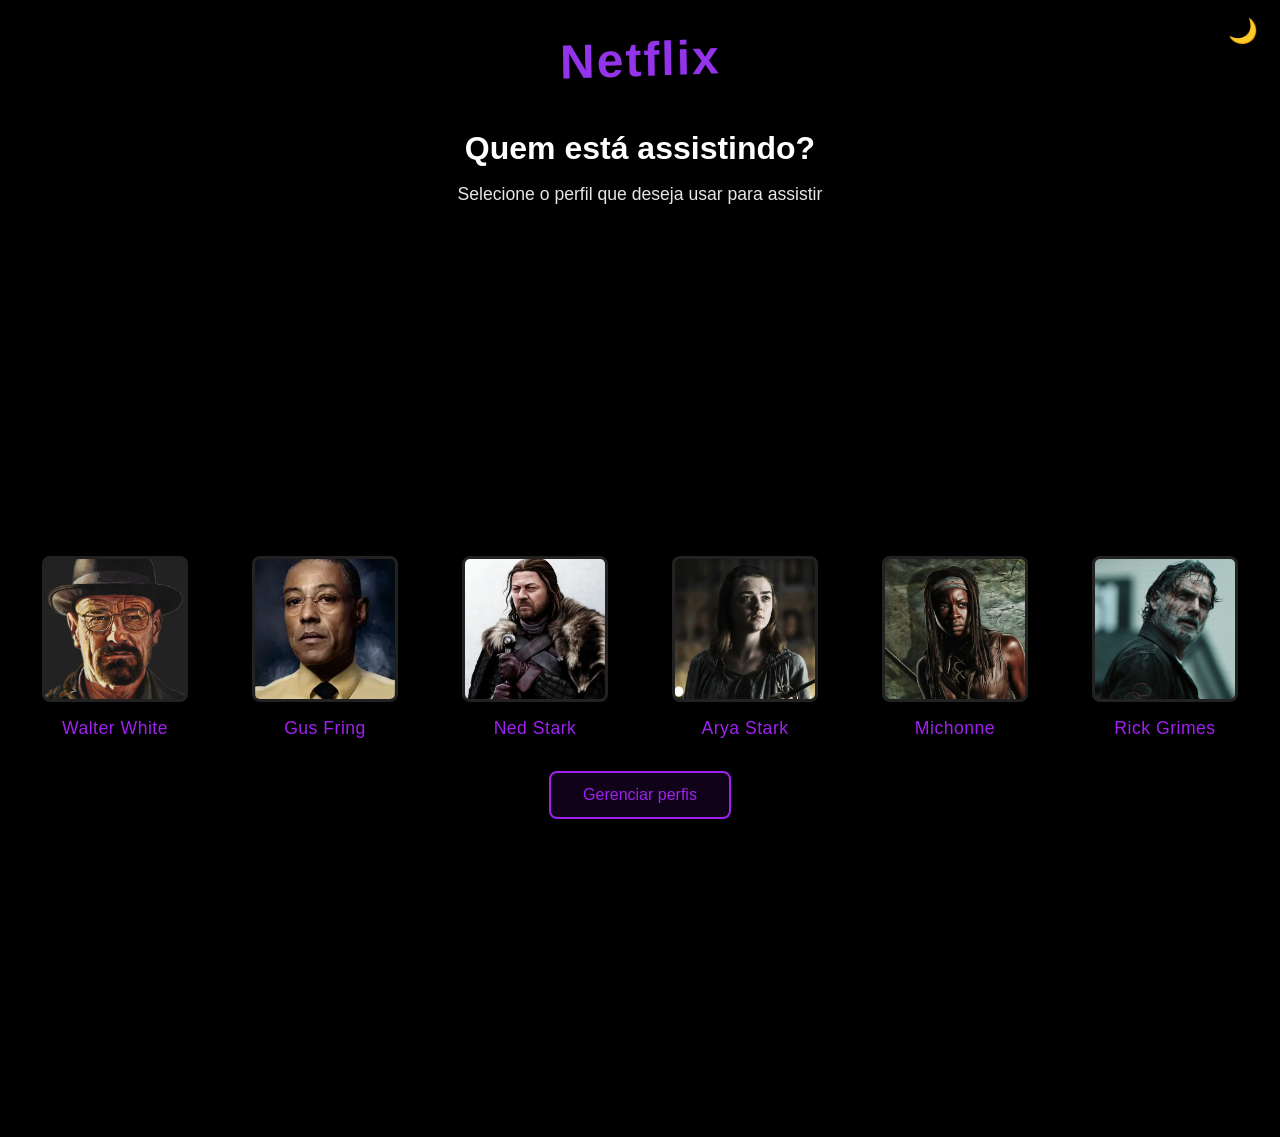
<file: index.html>
<!DOCTYPE html>
<html lang="pt-br">
<head>
    <meta charset="UTF-8">
    <meta name="viewport" content="width=device-width, initial-scale=1.0">
    <title>Netflix</title>
    <link rel="stylesheet" href="style.css">
</head>
<body>
    <header>
        <h1 class="logo">Netflix</h1>
        <h2>Quem está assistindo?</h2>
        <p class="select-message">Selecione o perfil que deseja usar para assistir</p>
        <button id="theme-toggle" aria-label="Alternar tema">🌙</button>
    </header>

    <main>
        <section aria-label="Perfis disponíveis">

            <ul class="profiles">

                <li>
                    <a href="catalogo/catalogo.html" class="profile">
                        <figure>
                            <img src="assets/walterwhite.png" alt="Walter White">
                            <figcaption>Walter White</figcaption>
                        </figure>
                    </a>
                </li>

                <li>
                    <a href="catalogo/catalogo.html" class="profile">
                        <figure>
                            <img src="assets/gusfring.png" alt="Gus Fring">
                            <figcaption>Gus Fring</figcaption>
                        </figure>
                    </a>
                </li>

                <li>
                    <a href="catalogo/catalogo.html" class="profile">
                        <figure>
                            <img src="assets/nedstark.png" alt="Ned Stark">
                            <figcaption>Ned Stark</figcaption>
                        </figure>
                    </a>
                </li>

                <li>
                    <a href="catalogo/catalogo.html" class="profile">
                        <figure>
                            <img src="assets/aryastark.png" alt="Arya Stark">
                            <figcaption>Arya Stark</figcaption>
                        </figure>
                    </a>
                </li>

                <li>
                    <a href="catalogo/catalogo.html" class="profile">
                        <figure>
                            <img src="assets/michonne.png" alt="Michonne">
                            <figcaption>Michonne</figcaption>
                        </figure>
                    </a>
                </li>

                <li>
                    <a href="catalogo/catalogo.html" class="profile">
                        <figure>
                            <img src="assets/rickgrimes.png" alt="Rick Grimes">
                            <figcaption>Rick Grimes</figcaption>
                        </figure>
                    </a>
                </li>

            </ul>

            <a href="#" class="manage-profiles">Gerenciar perfis</a>

        </section>
    </main>

    <script src="script.js"></script>
</body>
</html>
</file>
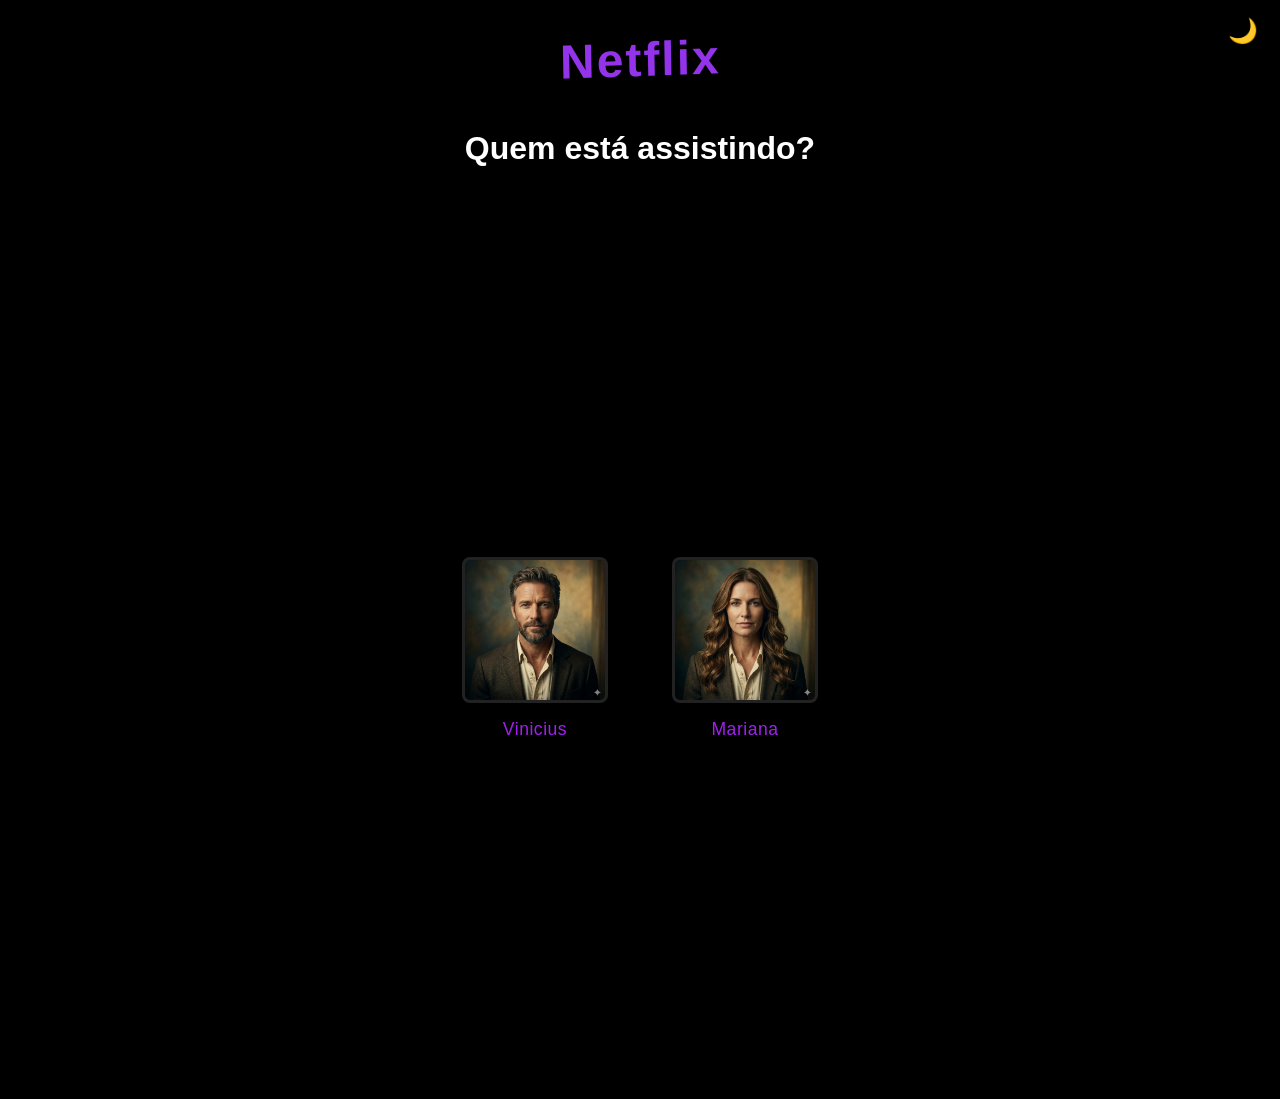
<file: Purple.Netflix/index.html>
<!DOCTYPE html>
<html lang="pt-br">
<head>
    <meta charset="UTF-8">
    <meta name="viewport" content="width=device-width, initial-scale=1.0">
    <title>Netflix</title>
    <link rel="stylesheet" href="style.css">
</head>
<body>
    <header>
        <h1 class="logo">Netflix</h1>
        <h2>Quem está assistindo?</h2>
        <button id="theme-toggle" aria-label="Alternar tema">🌙</button>
    </header>
    <main>
        <section aria-label="Perfis disponíveis">
            <ul class="profiles">
                <li>
                    <ul>
                        <li>
                            <a href="catalogo/catalogo.html" class="profile">
                                <figure>
                                    <img src="assets/perfil1.jpg" alt="Homem branco com barba grisalha, usando uma camisa">
                                    <figcaption>Vinicius</figcaption>
                                </figure>
                            </a>
                        </li>
                        <li>
                            <a href="catalogo/catalogo.html" class="profile">
                                <figure>
                                    <img src="assets/perfil2.jpg" alt="Mulher branca com cabelo castanho, usando uma camisa">
                                    <figcaption>Mariana</figcaption>
                                </figure>
                            </a>
                        </li>
                    </ul>
                </li>
            </ul>
        </section>
    </main>
</body>
<script src="script.js"></script>
</html>
</file>
<file: style.css>
/* ===== ESTILO GLOBAL DA PÁGINA ===== */
body {
    background-color: #000; /* Define o fundo da página como preto */
    color: #4b0082; /* Define a cor padrão do texto (roxo escuro) */
    font-family: 'Segoe UI', Arial, Helvetica, sans-serif; /* Define a fonte principal com alternativas */
    margin: 0; /* Remove margens padrão do navegador */
    min-height: 100vh; /* Garante que o body tenha no mínimo a altura da tela inteira */
    transition: background-color 0.3s, color 0.3s; /* Transição suave para mudança de tema */
}

/* ===== MODO CLARO ===== */
body.light-mode {
    background-color: #fff; /* Fundo branco no modo claro */
    color: #000; /* Texto preto */
}

body.light-mode .logo {
    color: #9333EA; /* Mantém o purple da Netflix */
}

body.light-mode h2 {
    color: #000; /* Texto preto */
}

body.light-mode .profile {
    color: #000; /* Texto preto nos links */
}

/* ===== TOPO (LOGO DA NETFLIX) ===== */
header {
    text-align: center; /* Centraliza o conteúdo do header */
}
.logo{
    font-family: Arial, Helvetica, sans-serif; /* Fonte do logo (pode ser personalizada) */
    font-weight: 900; /* Peso da fonte (muito negrito) */
    color: #9333EA; /* Cor do texto do logo (purple) */
    font-size: 3rem; /* Tamanho grande do texto */
    font-weight: bold; /* Deixa o texto em negrito */
    letter-spacing: 2px; /* Espaçamento entre letras */
    margin-bottom: 1rem; /* Espaço abaixo do logo */
    transform: rotate(-2deg) skew(-1deg); /* Deixa o logo levemente torto */
    display: inline-block; /* Necessário para a transformação funcionar corretamente */
    transition: transform 0.3s ease-in-out; /* Suave transição na animação */
}

.logo:hover {
    transform: rotate(-3deg) skew(-2deg); /* Aumenta o efeito no hover para mais dinamismo */
}
h2{
    font-size: 2rem; /* Tamanho grande do texto */
    margin-bottom: 1rem; /* Espaço abaixo do título */
    color: #fff;/*deixa o texto branco*/
}
/* ===== BOTÃO DE TOGGLE DE TEMA ===== */
#theme-toggle {
    position: absolute;
    top: 1rem;
    right: 1rem;
    background: none;
    border: none;
    font-size: 1.5rem;
    cursor: pointer;
    color: #fff;
    transition: color 0.3s;
}

body.light-mode #theme-toggle {
    color: #000;
}
/* ===== CONTAINER PRINCIPAL ===== */
main {
    display: flex; /* Ativa o flexbox */
    flex-direction: column; /* Organiza os elementos em coluna (um embaixo do outro) */
    align-items: center; /* Centraliza horizontalmente */
    justify-content: center; /* Centraliza verticalmente */
    min-height: 100vh; /* Ocupa a altura inteira da tela */
    text-align: center; /* Centraliza o texto */
}

/* ===== TÍTULO ===== */
h1 {
    font-size: 2.5rem; /* Tamanho grande do texto */
    font-weight: bold; /* Deixa o texto em negrito */
    margin-bottom: 2rem; /* Espaço abaixo do título */
    letter-spacing: 1px; /* Espaçamento entre letras */
}

/* ===== SEÇÃO DOS PERFIS ===== */
section[aria-label="Perfis disponíveis"] {
    width: 100%; /* Ocupa toda a largura disponível */
    max-width: 600px; /* Limita a largura máxima */
    display: flex; /* Ativa flexbox */
    justify-content: center; /* Centraliza os itens */
    flex-direction: column; /* Organiza os itens em coluna */
    align-items: center; /* Centraliza os itens horizontalmente */
}

/* ===== MENSAGEM DE SELEÇÃO ===== */
.select-message {
    text-align: center; /* Centraliza o texto */
    font-size: 1.1rem; /* Tamanho médio da fonte */
    color: #fff; /* Cor branca */
    margin-bottom: 2rem; /* Espaço abaixo */
    font-weight: 400; /* Peso normal */
    opacity: 0.9; /* Levemente transparente */
}

body.light-mode .select-message {
    color: #000; /* Texto preto no modo claro */
}

/* ===== BOTÃO GERENCIAR PERFIS ===== */
.manage-profiles {
    display: block; /* Torna o link um bloco */
    text-align: center; /* Centraliza o texto */
    margin: 2rem auto 0; /* Centraliza horizontalmente e espaço acima */
    padding: 0.8rem 2rem; /* Espaçamento interno */
    background-color: rgba(160, 32, 240, 0.1); /* Fundo roxo transparente */
    color: #a020f0; /* Cor roxa */
    text-decoration: none; /* Remove sublinhado */
    font-size: 1rem; /* Tamanho da fonte */
    font-weight: 500; /* Peso semi-negrito */
    border: 2px solid #a020f0; /* Borda roxa */
    border-radius: 8px; /* Bordas arredondadas */
    transition: all 0.3s; /* Transição suave */
    max-width: 200px; /* Largura máxima */
}

.manage-profiles:hover {
    background-color: #a020f0; /* Fundo roxo sólido no hover */
    color: #fff; /* Texto branco */
    transform: translateY(-2px); /* Efeito de elevação */
    box-shadow: 0 4px 12px rgba(160, 32, 240, 0.3); /* Sombra */
}

body.light-mode .manage-profiles {
    background-color: rgba(0, 0, 0, 0.05); /* Fundo cinza claro no modo claro */
    color: #000; /* Texto preto */
    border-color: #000; /* Borda preta */
}

body.light-mode .manage-profiles:hover {
    background-color: #000; /* Fundo preto no hover */
    color: #fff; /* Texto branco */
}

/* ===== CONTAINER DOS PERFIS ===== */
.profiles {
    list-style: none; /* Remove o marcador da lista externa */
    padding: 0; /* Remove padding padrão */
    margin: 0; /* Remove margem padrão */
}

/* ===== LISTA NÃO ORDENADA DOS PERFIS ===== */
.profiles {
    display: flex;
    justify-content: center;
    gap: 4rem;
    list-style: none;
    padding: 0;
    margin: 0;
}

/* ===== LINK DO PERFIL ===== */
.profile {
    text-decoration: none; /* Remove sublinhado do link */
    color: #a020f0; /* Cor do texto (roxo) */
    transition: transform 0.2s, box-shadow 0.2s; /* Animação suave ao interagir */
}

/* ===== EFEITO AO PASSAR O MOUSE ===== */
.profile:hover {
    transform: scale(1.1); /* Aumenta levemente o tamanho */
}

/* ===== FIGURA (IMAGEM + NOME) ===== */
figure {
    margin: 0; /* Remove margem padrão */
    display: flex; /* Ativa flexbox */
    flex-direction: column; /* Organiza em coluna */
    align-items: center; /* Centraliza os itens */
}

/* ===== IMAGEM DO PERFIL ===== */
.profile img {
    width: 120px; /* Largura fixa */
    height: 120px; /* Altura fixa */
    border-radius: 8px; /* Bordas levemente arredondadas */
    object-fit: cover; /* Ajusta a imagem sem distorcer */
    border: 3px solid transparent; /* Borda invisível inicialmente */
    margin-bottom: 0.5rem; /* Espaço abaixo da imagem */
    background: #222; /* Cor de fundo caso a imagem não carregue */
}

/* ===== TEXTO DO NOME ===== */
figcaption {
    font-size: 1.1rem; /* Tamanho da fonte */
    font-weight: 500; /* Peso da fonte (semi-negrito) */
    margin-top: 0.5rem; /* Espaço acima do texto */
    letter-spacing: 0.5px; /* Espaçamento entre letras */
}

/* ===== RESPONSIVIDADE ===== */

/* Tablet e Desktop */
@media (min-width: 769px) {
    .profiles ul {
        gap: 4rem; /* Reduz o espaço entre perfis em telas maiores */
    }
    .profile img {
        width: 140px; /* Aumenta ligeiramente a imagem em telas maiores */
        height: 140px;
    }
}

/* Mobile */
@media (max-width: 768px) {
    .logo {
        font-size: 2rem; /* Reduz o tamanho do logo */
        margin-bottom: 0.5rem; /* Reduz margem */
        transform: rotate(-2deg) skew(-1deg); /* Mantém o efeito torto */
    }
    h2 {
        font-size: 1.5rem; /* Reduz tamanho do h2 */
        margin-bottom: 1rem;
    }
    .select-message {
        font-size: 1rem; /* Reduz tamanho da mensagem */
        margin-bottom: 1.5rem; /* Reduz margem */
    }
    .manage-profiles {
        font-size: 0.9rem; /* Reduz tamanho do link */
        margin-top: 1.5rem; /* Reduz margem */
        padding: 0.6rem 1.5rem; /* Padding menor no mobile */
        max-width: 180px; /* Largura menor no mobile */
    }
    h1 {
        font-size: 2rem; /* Reduz tamanho do h1 */
        margin-bottom: 1.5rem;
    }
    .profiles ul {
        flex-direction: column; /* Perfis em coluna no mobile */
        gap: 2rem; /* Reduz espaço */
    }
    .profile img {
        width: 100px; /* Reduz tamanho da imagem */
        height: 100px;
    }
    figcaption {
        font-size: 1rem; /* Reduz tamanho da fonte */
    }
}

/* ===== BORDA AO PASSAR O MOUSE ===== */
.profile:hover img {
    border-color: #a020f0; /* Muda a cor da borda da imagem */
}

/* ===== PARÁGRAFO DENTRO DO PERFIL (se usar) ===== */
.profile p {
    margin-top: 0.5rem; /* Espaço acima */
    font-size: 1.2rem; /* Tamanho do texto */
    font-weight: 400; /* Peso normal */
    color: purple; /* Cor roxa */
}
</file>
<file: Purple.Netflix/style.css>
/* ===== ESTILO GLOBAL DA PÁGINA ===== */
body {
    background-color: #000; /* Define o fundo da página como preto */
    color: #4b0082; /* Define a cor padrão do texto (roxo escuro) */
    font-family: 'Segoe UI', Arial, Helvetica, sans-serif; /* Define a fonte principal com alternativas */
    margin: 0; /* Remove margens padrão do navegador */
    min-height: 100vh; /* Garante que o body tenha no mínimo a altura da tela inteira */
    transition: background-color 0.3s, color 0.3s; /* Transição suave para mudança de tema */
}

/* ===== MODO CLARO ===== */
body.light-mode {
    background-color: #fff; /* Fundo branco no modo claro */
    color: #000; /* Texto preto */
}

body.light-mode .logo {
    color: #9333EA; /* Mantém o purple da Netflix */
}

body.light-mode h2 {
    color: #000; /* Texto preto */
}

body.light-mode .profile {
    color: #000; /* Texto preto nos links */
}

/* ===== TOPO (LOGO DA NETFLIX) ===== */
header {
    text-align: center; /* Centraliza o conteúdo do header */
}
.logo{
    font-family: Arial, Helvetica, sans-serif; /* Fonte do logo (pode ser personalizada) */
    font-weight: 900; /* Peso da fonte (muito negrito) */
    color: #9333EA; /* Cor do texto do logo (purple) */
    font-size: 3rem; /* Tamanho grande do texto */
    font-weight: bold; /* Deixa o texto em negrito */
    letter-spacing: 2px; /* Espaçamento entre letras */
    margin-bottom: 1rem; /* Espaço abaixo do logo */
    transform: rotate(-2deg) skew(-1deg); /* Deixa o logo levemente torto */
    display: inline-block; /* Necessário para a transformação funcionar corretamente */
    transition: transform 0.3s ease-in-out; /* Suave transição na animação */
}

.logo:hover {
    transform: rotate(-3deg) skew(-2deg); /* Aumenta o efeito no hover para mais dinamismo */
}
h2{
    font-size: 2rem; /* Tamanho grande do texto */
    margin-bottom: 2rem; /* Espaço abaixo do título */
    color: #fff;/*deixa o texto branco*/
}
/* ===== BOTÃO DE TOGGLE DE TEMA ===== */
#theme-toggle {
    position: absolute;
    top: 1rem;
    right: 1rem;
    background: none;
    border: none;
    font-size: 1.5rem;
    cursor: pointer;
    color: #fff;
    transition: color 0.3s;
}

body.light-mode #theme-toggle {
    color: #000;
}
/* ===== CONTAINER PRINCIPAL ===== */
main {
    display: flex; /* Ativa o flexbox */
    flex-direction: column; /* Organiza os elementos em coluna (um embaixo do outro) */
    align-items: center; /* Centraliza horizontalmente */
    justify-content: center; /* Centraliza verticalmente */
    min-height: 100vh; /* Ocupa a altura inteira da tela */
    text-align: center; /* Centraliza o texto */
}

/* ===== TÍTULO ===== */
h1 {
    font-size: 2.5rem; /* Tamanho grande do texto */
    font-weight: bold; /* Deixa o texto em negrito */
    margin-bottom: 2rem; /* Espaço abaixo do título */
    letter-spacing: 1px; /* Espaçamento entre letras */
}

/* ===== SEÇÃO DOS PERFIS ===== */
section[aria-label="Perfis disponíveis"] {
    width: 100%; /* Ocupa toda a largura disponível */
    max-width: 600px; /* Limita a largura máxima */
    display: flex; /* Ativa flexbox */
    justify-content: center; /* Centraliza os itens */
}

/* ===== CONTAINER DOS PERFIS ===== */
.profiles {
    list-style: none; /* Remove o marcador da lista externa */
    padding: 0; /* Remove padding padrão */
    margin: 0; /* Remove margem padrão */
}

/* ===== LISTA NÃO ORDENADA DOS PERFIS ===== */
.profiles ul {
    display: flex; /* Coloca os perfis lado a lado */
    justify-content: center; /* Centraliza horizontalmente */
    gap: 5rem; /* Espaço entre os perfis */
    flex-wrap: nowrap; /* Impede quebra de linha (fica sempre lado a lado) */
    list-style: none; /* Remove os marcadores da lista */
    padding: 0; /* Remove padding padrão */
    margin: 0; /* Remove margem padrão */
}

/* ===== LINK DO PERFIL ===== */
.profile {
    text-decoration: none; /* Remove sublinhado do link */
    color: #a020f0; /* Cor do texto (roxo) */
    transition: transform 0.2s, box-shadow 0.2s; /* Animação suave ao interagir */
}

/* ===== EFEITO AO PASSAR O MOUSE ===== */
.profile:hover {
    transform: scale(1.1); /* Aumenta levemente o tamanho */
}

/* ===== FIGURA (IMAGEM + NOME) ===== */
figure {
    margin: 0; /* Remove margem padrão */
    display: flex; /* Ativa flexbox */
    flex-direction: column; /* Organiza em coluna */
    align-items: center; /* Centraliza os itens */
}

/* ===== IMAGEM DO PERFIL ===== */
.profile img {
    width: 120px; /* Largura fixa */
    height: 120px; /* Altura fixa */
    border-radius: 8px; /* Bordas levemente arredondadas */
    object-fit: cover; /* Ajusta a imagem sem distorcer */
    border: 3px solid transparent; /* Borda invisível inicialmente */
    margin-bottom: 0.5rem; /* Espaço abaixo da imagem */
    background: #222; /* Cor de fundo caso a imagem não carregue */
}

/* ===== TEXTO DO NOME ===== */
figcaption {
    font-size: 1.1rem; /* Tamanho da fonte */
    font-weight: 500; /* Peso da fonte (semi-negrito) */
    margin-top: 0.5rem; /* Espaço acima do texto */
    letter-spacing: 0.5px; /* Espaçamento entre letras */
}

/* ===== RESPONSIVIDADE ===== */

/* Tablet e Desktop */
@media (min-width: 769px) {
    .profiles ul {
        gap: 4rem; /* Reduz o espaço entre perfis em telas maiores */
    }
    .profile img {
        width: 140px; /* Aumenta ligeiramente a imagem em telas maiores */
        height: 140px;
    }
}

/* Mobile */
@media (max-width: 768px) {
    .logo {
        font-size: 2rem; /* Reduz o tamanho do logo */
        margin-bottom: 0.5rem; /* Reduz margem */
        transform: rotate(-2deg) skew(-1deg); /* Mantém o efeito torto */
    }
    h2 {
        font-size: 1.5rem; /* Reduz tamanho do h2 */
        margin-bottom: 1rem;
    }
    h1 {
        font-size: 2rem; /* Reduz tamanho do h1 */
        margin-bottom: 1.5rem;
    }
    .profiles ul {
        flex-direction: column; /* Perfis em coluna no mobile */
        gap: 2rem; /* Reduz espaço */
    }
    .profile img {
        width: 100px; /* Reduz tamanho da imagem */
        height: 100px;
    }
    figcaption {
        font-size: 1rem; /* Reduz tamanho da fonte */
    }
}

/* ===== BORDA AO PASSAR O MOUSE ===== */
.profile:hover img {
    border-color: #a020f0; /* Muda a cor da borda da imagem */
}

/* ===== PARÁGRAFO DENTRO DO PERFIL (se usar) ===== */
.profile p {
    margin-top: 0.5rem; /* Espaço acima */
    font-size: 1.2rem; /* Tamanho do texto */
    font-weight: 400; /* Peso normal */
    color: purple; /* Cor roxa */
}
</file>
